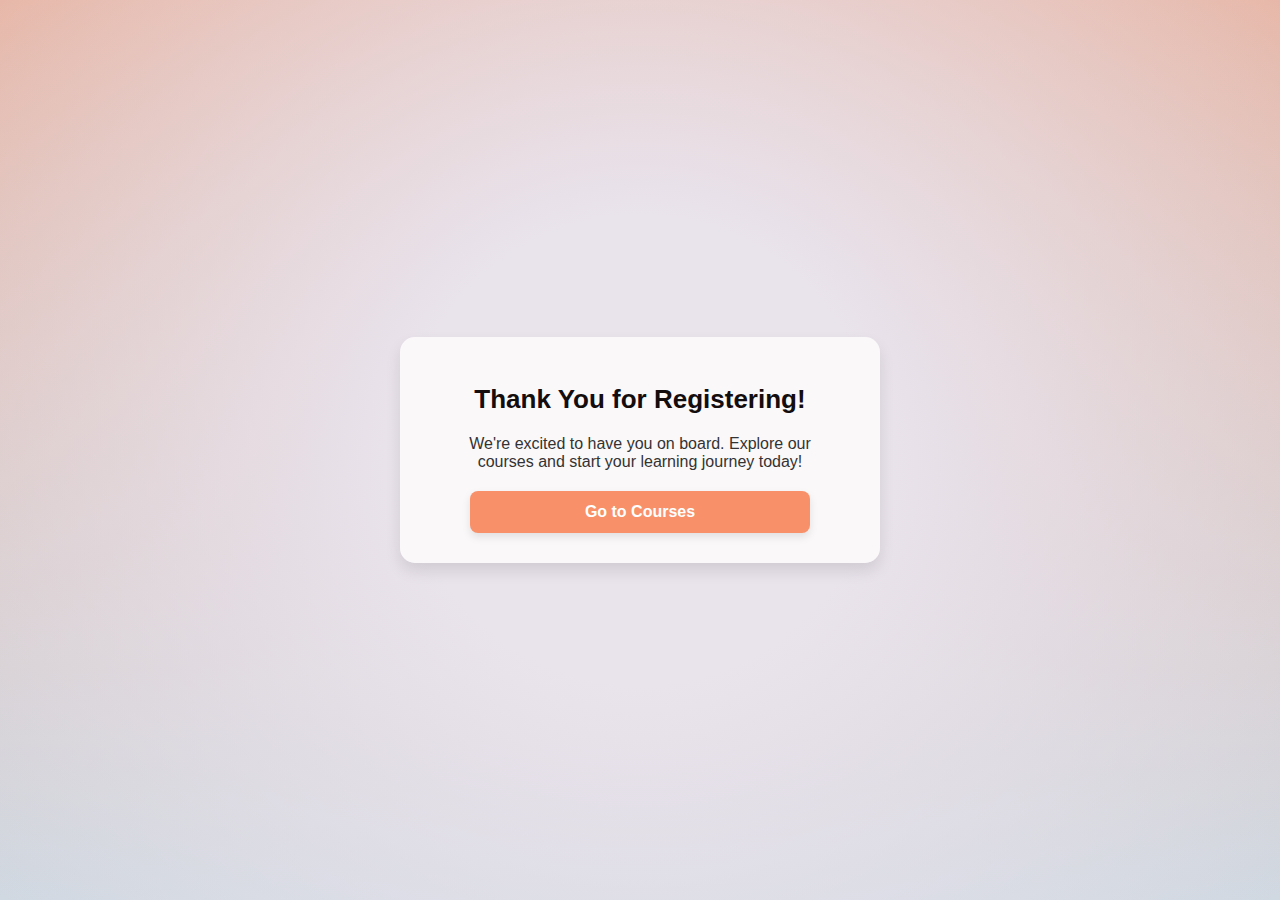
<file: thank-you.html>
<!DOCTYPE html>
<html lang="en">
<head>
    <meta charset="UTF-8">
    <meta name="viewport" content="width=device-width, initial-scale=1.0">
    <title>Thank You</title>
    <link rel="stylesheet" href="styles.css">
</head>
<body>
    <div class="container">
        <h1>Thank You for Registering!</h1>
        <p>We're excited to have you on board. Explore our courses and start your learning journey today!</p>
        
        <div class="button-container">
            <a href="course.html" class="course-button">Go to Courses</a>
        </div>
    </div>
</body>
</html>
</file>
<file: styles.css>
/* General Styles */
body {
    font-family: 'Roboto', Arial, sans-serif;
    margin: 0;
    padding: 0;
    height: 100vh;
    display: flex;
    justify-content: center;
    align-items: center;
    color: #333;
    background: linear-gradient(to bottom, rgb(231, 184, 169), #d0d8e1);
    overflow: hidden;
}

/* Subtle Background Pattern */
body::before {
    content: '';
    position: absolute;
    top: 0;
    left: 0;
    width: 100%;
    height: 100%;
    background: radial-gradient(circle, #e9e3ec 30%, transparent 100%);
    z-index: -1;
}

/* Container Styles */
.container {
    background-color: hsla(0, 25%, 98%, 0.96);
    padding: 30px 40px;
    border-radius: 15px;
    box-shadow: 0 8px 15px rgba(0, 0, 0, 0.1);
    width: 100%;
    max-width: 400px;
    text-align: center;
    transition: transform 0.3s ease, box-shadow 0.3s ease;
}

.container:hover {
    transform: scale(1.02);
    box-shadow: 0 12px 20px rgba(247, 245, 245, 0.15);
}

/* Heading Styles */
h1 {
    font-size: 26px;
    margin-bottom: 20px;
    color: #130d0e;
    font-weight: 600;
}

/* Label Styles */
label {
    display: block;
    margin-top: 15px;
    margin-bottom: 5px;
    font-weight: bold;
    font-size: 14px;
    color: #1a1717;
    text-align: left;
}

/* Input Styles */
input {
    width: 100%;
    padding: 10px 15px;
    margin-bottom: 20px;
    border: 1px solid #dbda80;
    border-radius: 8px;
    font-size: 14px;
    background-color: #f4eed5;
    transition: border-color 0.3s ease, box-shadow 0.3s ease;
}

input:focus {
    border-color: #4d4d50;
    outline: none;
    background-color: #f5f1f1;
    box-shadow: 0 0 6px rgba(89, 94, 99, 0.5);
}

/* Button Styles */
button {
    width: 100%;
    padding: 12px 15px;
    background: #3c3f44;
    border: none;
    color: white;
    font-size: 16px;
    font-weight: bold;
    border-radius: 8px;
    cursor: pointer;
    transition: background 0.3s ease, transform 0.3s ease;
}

button:hover {
    background: #6cb7f0;
    transform: translateY(-2px);
}

button:active {
    transform: translateY(0);
}

/* Responsive Design */
@media (max-width: 480px) {
    .container {
        padding: 20px;
    }

    h1 {
        font-size: 22px;
    }

    button {
        font-size: 14px;
    }
}
/* Button Container Styles */
.button-container {
    display: flex;
    flex-direction: column;
    align-items: center;
    gap: 15px;
    margin-top: 20px;
}

/* Course Button Styles */
.course-button {
    display: inline-block;
    padding: 12px 20px;
    width: 100%;
    max-width: 300px;
    background: #f8906a;
    color: white;
    text-align: center;
    text-decoration: none;
    font-size: 16px;
    font-weight: bold;
    border-radius: 8px;
    transition: background 0.3s ease, transform 0.2s ease;
    box-shadow: 0 4px 8px rgba(0, 0, 0, 0.1);
}

.course-button:hover {
    background: #539fd8;
    transform: translateY(-2px);
}

.course-button:active {
    transform: translateY(0);
}
</file>
